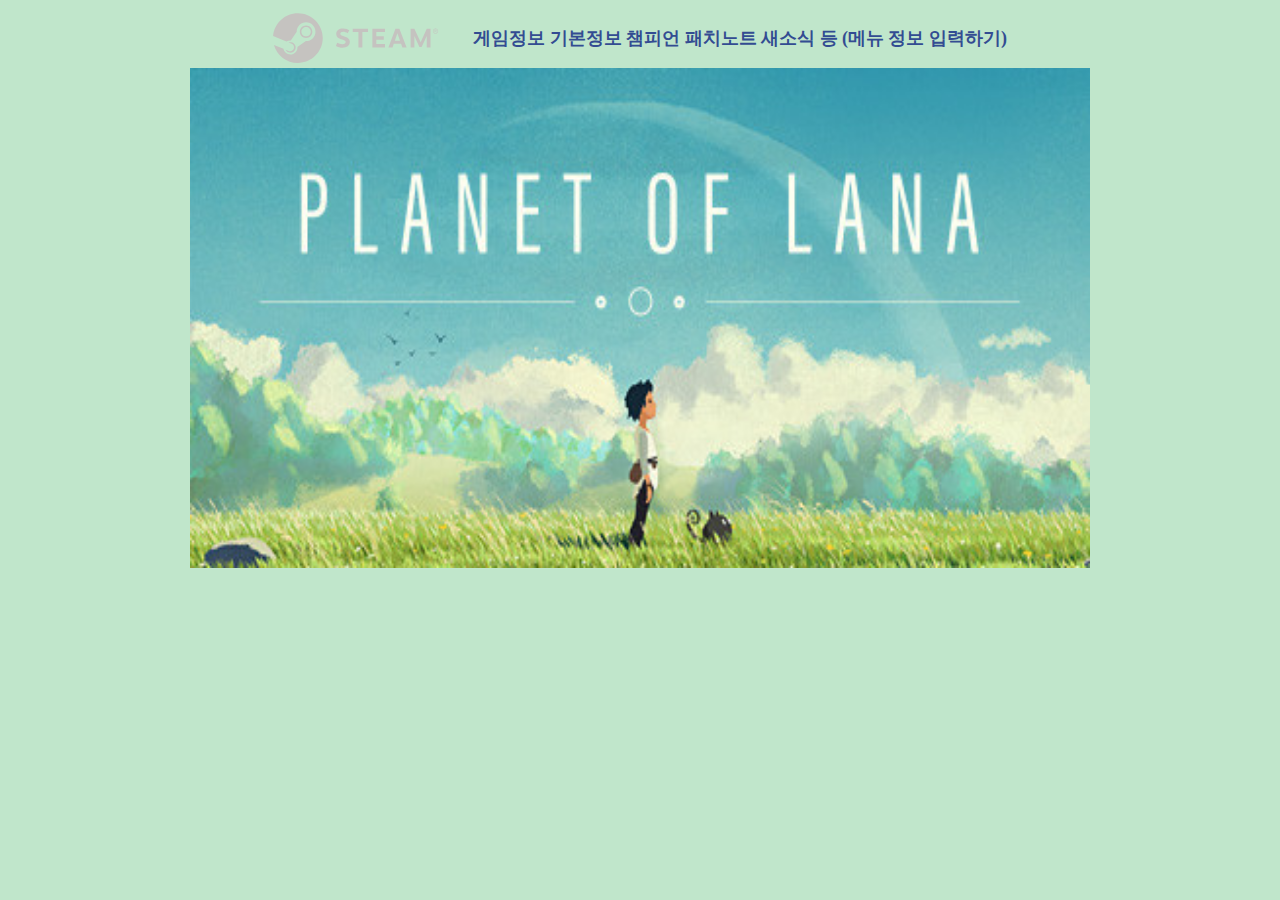
<file: Index.html>
<!DOCTYPE html>
<html lang="ko">

<html>
    <head>
        <meta charset="UTF-8">
        <title>STEAM MAIN</title>
    </head>
        <body style="background-color:rgb(192, 230, 203);">
            <div style="display: flex; justify-content: center;">
                <img src="image/steam.svg" width="200" height="60">
                <h3 style="font-size: 18px; font-weight: bold; font-style: inherit; color:rgb(51, 76, 146)">  게임정보     기본정보      챔피언     패치노트     새소식 등   (메뉴 정보 입력하기)</h3>
            </div>
            
            <div style="display: flex; justify-content: center;">
                <img src="image/header.jpg" width="900" height="500">
            </div>
        </body>
</html>
</file>
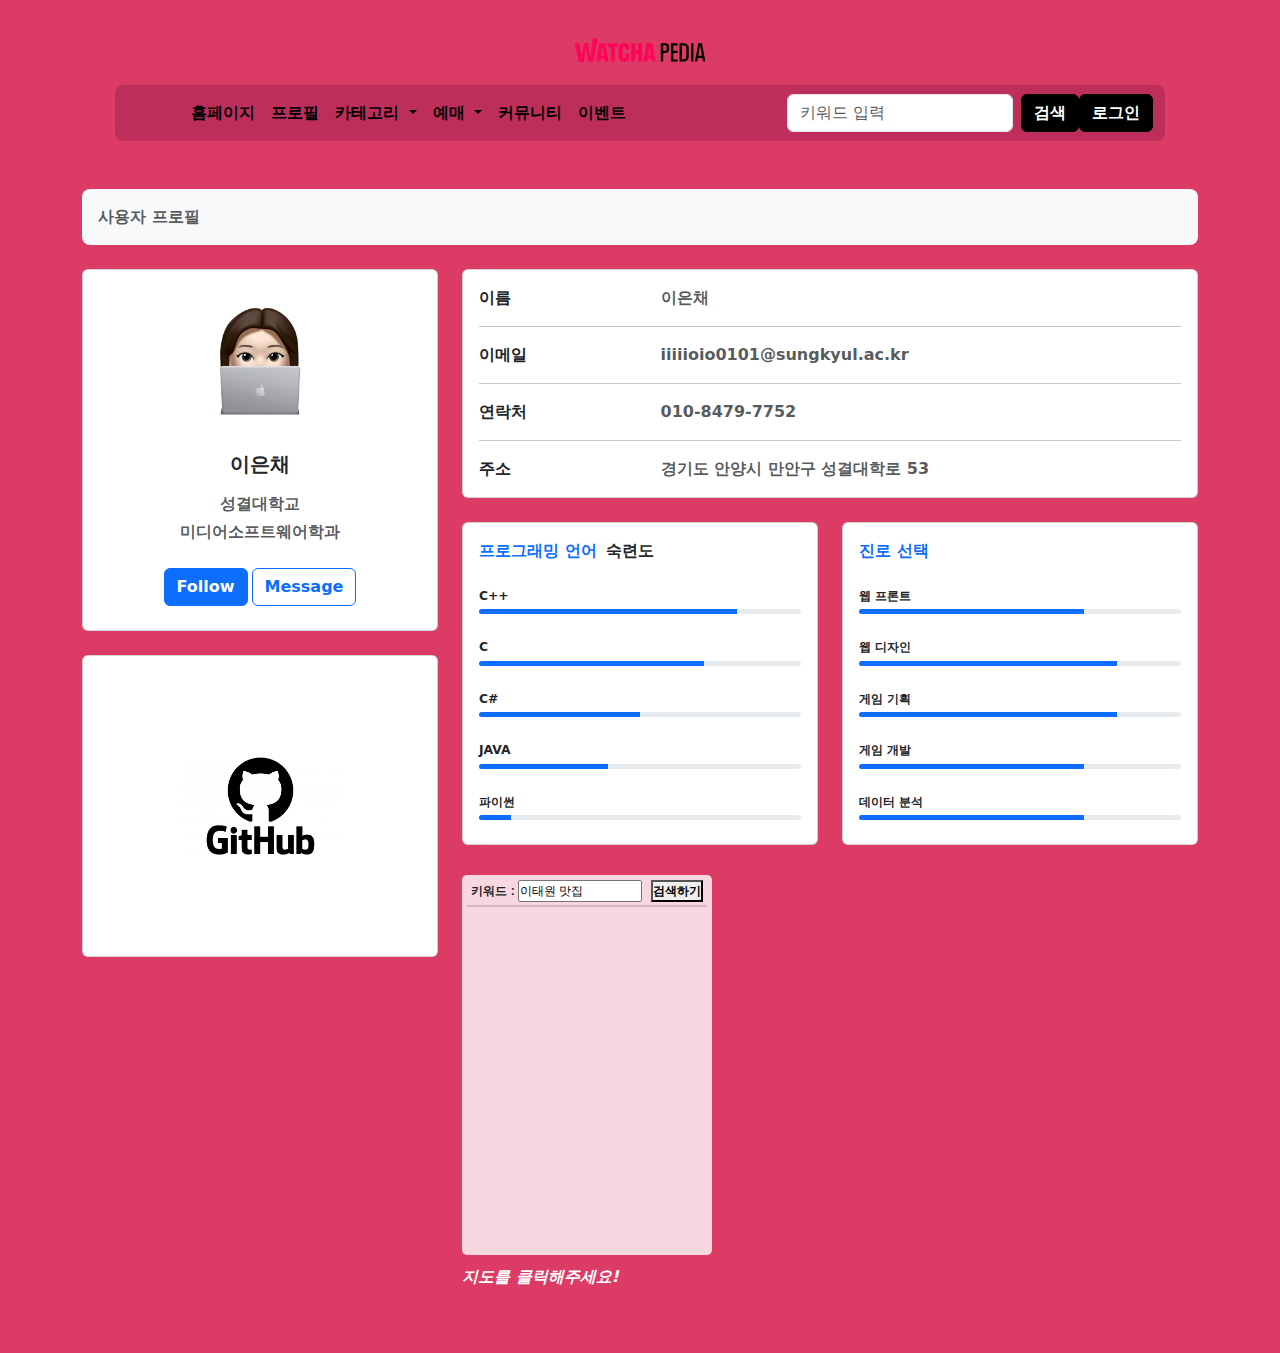
<file: login/profile.html>
<!DOCTYPE html>
<html lang="ko">

<head>
    <meta charset="UTF-8">
    <meta name="viewport" content="width=device-width, initial-scale=1">
    <title>PROFILE</title>
    <link href="https://cdn.jsdelivr.net/npm/bootstrap@5.3.3/dist/css/bootstrap.min.css" rel="stylesheet"
        integrity="sha384-QWTKZyjpPEjISv5WaRU9OFeRpok6YctnYmDr5pNlyT2bRjXh0JMhjY6hW+ALEwIH" crossorigin="anonymous">
    <link rel="stylesheet" href="/profile.css">
    <script type="text/javascript"
        src="//dapi.kakao.com/v2/maps/sdk.js?appkey=a037de47d2bd68c359ea0d7051cf2d19&libraries=services,clusterer,drawing"></script>
    <script type="text/javascript" src="../js/map.js" defer></script>
    <style>
        body {
            background-color: rgb(220, 59, 102);
        }

        .navbar {
            background-color: rgb(190, 46, 90) !important;
            max-width: 1050px;
            margin: 0 auto;
            border-radius: 8px;
        }

        .navbar .nav-link,
        .navbar .navbar-brand,
        .navbar .dropdown-toggle {
            color: black !important;
            font-weight: bold;
            padding-left: 20px;
            padding-right: 20px;
        }

        .navbar .navbar-toggler-icon {
            filter: invert(1);
        }

        .navbar-nav .nav-item .nav-link.active {
            color: black !important;
            font-weight: bold;
        }

        .navbar-nav .nav-item .nav-link.disabled {
            color: rgba(0, 0, 0, 0.5) !important;
            font-weight: bold;
        }

        .navbar-nav .dropdown-menu .dropdown-item {
            color: black;
        }

        .navbar-nav .dropdown-menu {
            background-color: #f8f9fa;
            border: 1px solid rgba(0, 0, 0, 0.15);
        }

        .navbar-nav .dropdown-menu .dropdown-item:hover {
            background-color: #e9ecef;
        }

        .btn-outline-success {
            background-color: black !important;
            color: white !important;
            border-color: black !important;
            font-weight: bold;
        }

        .btn-outline-success:hover {
            background-color: rgb(50, 50, 50) !important;
            color: white !important;
            border-color: rgb(50, 50, 50) !important;
        }

        .navbar .d-flex .form-control {
            flex-grow: 1;
            min-width: 150px;
            margin-right: 15px;
        }

        .navbar .d-flex .btn {
            flex-shrink: 0;
            width: auto;
            white-space: nowrap;
            padding-left: 12px;
            padding-right: 12px;
        }

        /* 카카오맵 관련 스타일 */
        #map {
            width: 100%;
            height: 400px;
        }

        .map_wrap {
            position: relative;
            overflow: hidden;
            width: 100%;
            height: 400px;
            margin-top: 20px;
        }

        #menu_wrap {
            position: absolute;
            top: 0;
            left: 0;
            bottom: 0;
            width: 250px;
            margin: 10px 0;
            padding: 5px;
            overflow-y: auto;
            background-color: rgba(255, 255, 255, 0.8);
            border-radius: 5px;
            z-index: 1;
            font-size: calc(1em * 2 / 3);
            font-weight: bold;
        }

        #placesList li {
            font-size: 0.9em;
            font-weight: bold;
            border-bottom: 1px solid #ddd;
            padding: 5px 0;
        }

        .bg_white {
            background: rgb(220, 59, 102);
        }

        #pagination {
            margin-top: 10px;
            text-align: center;
        }

        #pagination a {
            display: inline-block;
            padding: 5px 10px;
            margin: 0 5px;
            border: 1px solid #ccc;
            background-color: #f0f0f0;
            text-decoration: none;
            color: black;
        }

        #pagination a.on {
            font-weight: bold;
            background-color: #ddd;
        }

        table {
            font-size: 13pt;
            font-weight: lighter;
            font-style: inherit;
            color: rgb(186, 232, 198);
        }

        /* GitHub 이미지 스타일 */
        .github-link-item {
            padding: 20px;
        }

        .github-link {
            display: flex;
            justify-content: center;
            align-items: center;
            height: 300px;
            border-radius: inherit;
            overflow: hidden;
        }

        .github-image-only {
            max-width: 50%;
            max-height: 50%;
            display: block;
            object-fit: contain;
        }
    </style>
</head>

<body style="background-color:rgb(220, 59, 102);" >
    <div style="display: flex; justify-content: center; margin-top: 20px;">
        <img src="../image/logo.svg" width="200" height="65">
    </div>

    <nav class="navbar navbar-expand-lg bg-body-tertiary">
        <div class="container-fluid">
            <a class="navbar-brand" href="#"></a>
            <button class="navbar-toggler" type="button" data-bs-toggle="collapse"
                data-bs-target="#navbarSupportedContent" aria-controls="navbarSupportedContent"
                aria-expanded="false" aria-label="Toggle navigation">
                <span class="navbar-toggler-icon"></span>
            </button>
            <div class="collapse navbar-collapse" id="navbarSupportedContent">
                <ul class="navbar-nav me-auto mb-2 mb-lg-0">
                    <li class="nav-item">
                        <a class="nav-link active" aria-current="page" href="http://127.0.0.1:5500/">홈페이지</a>
                    </li>
                    <li class="nav-item">
                        <a class="nav-link" href="/login/profile.html">프로필</a>
                    </li>
                    <li class="nav-item dropdown">
                        <a class="nav-link dropdown-toggle" href="#" role="button" data-bs-toggle="dropdown"
                            aria-expanded="false">
                            카테고리
                        </a>
                        <ul class="dropdown-menu">
                            <li><a class="dropdown-item" href="https://pedia.watcha.com/ko-KR/?domain=movie">영화</a></li>
                            <li><a class="dropdown-item" href="https://pedia.watcha.com/ko-KR/?domain=tv">시리즈</a></li>
                        </ul>
                    </li>
                    <li class="nav-item dropdown">
                        <a class="nav-link dropdown-toggle" href="#" role="button" data-bs-toggle="dropdown"
                            aria-expanded="false">
                            예매
                        </a>
                        <ul class="dropdown-menu">
                            <li><a class="dropdown-item" href="http://www.cgv.co.kr/">CGV</a></li>
                            <li><a class="dropdown-item" href="https://www.lottecinema.co.kr/NLCHS/">롯데시네마</a></li>
                            <li><a class="dropdown-item" href="https://www.megabox.co.kr/">메가박스</a></li>
                        </ul>
                    </li>
                    <li class="nav-item">
                        <a class="nav-link" href="https://muko.kr/">커뮤니티</a>
                    </li>
                    <li class="nav-item">
                        <a class="nav-link" href="https://www.google.com/search?q=%EC%9D%B4%EB%B2%A4%ED%8A%B8">이벤트</a>
                    </li>
                </ul>

                <form class="d-flex" role="search" onsubmit="return googleSearch();">
                    <input class="form-control me-2" id="search_input" name="q" type="search" placeholder="키워드 입력"
                        aria-label="Search">
                    <button class="btn btn-outline-success" id="search_btn" type="submit">검색</button>
                </form>
            </div>

            <a href="login/login.html" class="btn btn-outline-success" id="login_btn">로그인</a>
        </div>
    </nav>

    <section style="background-color: rgb(220, 59, 102);">
        <div class="container py-5">
            <div class="row">
                <div class="col">
                    <nav aria-label="breadcrumb" class="bg-body-tertiary rounded-3 p-3 mb-4">
                        <ol class="breadcrumb mb-0">
                            <li class="breadcrumb-item active" aria-current="page"><b>사용자 프로필</b></li>
                        </ol>
                    </nav>
                </div>
            </div>

            <div class="row">
                <div class="col-lg-4">
                    <div class="card mb-4">
                        <div class="card-body text-center">
                            <img src="../image/profile.png" alt="avatar" class="rounded-circle img-fluid"
                                style="width: 150px;">
                            <h5 class="my-3"><b>이은채</b></h5>
                            <p class="text-muted mb-1"><b>성결대학교</b></p>
                            <p class="text-muted mb-4"><b>미디어소프트웨어학과</b></p>
                            <div class="d-flex justify-content-center mb-2">
                                <button type="button" data-mdb-button-init data-mdb-ripple-init
                                    class="btn btn-primary"><b>Follow</b></button>
                                <button type="button" data-mdb-button-init data-mdb-ripple-init
                                    class="btn btn-outline-primary ms-1"><b>Message</b></button>
                            </div>
                        </div>
                    </div>
                    <div class="card mb-4 mb-lg-0">
                        <div class="card-body p-0">
                            <ul class="list-group list-group-flush rounded-3">
                                <li class="list-group-item p-0 github-link-item">
                                    <a href="https://github.com/chhae0222/WEB_MAIN.git" target="_blank" class="text-decoration-none github-link">
                                        <img src="../image/github.png" alt="GitHub Icon" class="img-fluid github-image-only">
                                    </a>
                                </li>
                            </ul>
                        </div>
                    </div>
                </div>
                <div class="col-lg-8">
                    <div class="card mb-4">
                        <div class="card-body">
                            <div class="row">
                                <div class="col-sm-3">
                                    <p class="mb-0"><b>이름</b></p>
                                </div>
                                <div class="col-sm-9">
                                    <p class="text-muted mb-0"><b>이은채</b></p>
                                </div>
                            </div>
                            <hr>
                            <div class="row">
                                <div class="col-sm-3">
                                    <p class="mb-0"><b>이메일</b></p>
                                </div>
                                <div class="col-sm-9">
                                    <p class="text-muted mb-0"><b>iiiiioio0101@sungkyul.ac.kr</b></p>
                                </div>
                            </div>
                            <hr>
                            <div class="row">
                                <div class="col-sm-3">
                                    <p class="mb-0"><b>연락처</b></p>
                                </div>
                                <div class="col-sm-9">
                                    <p class="text-muted mb-0"><b>010-8479-7752</b></p>
                                </div>
                            </div>
                            <hr>
                            <div class="row">
                                <div class="col-sm-3">
                                    <p class="mb-0"><b>주소</b></p>
                                </div>
                                <div class="col-sm-9">
                                    <p class="text-muted mb-0"><b>경기도 안양시 만안구 성결대학로 53</b></p>
                                </div>
                            </div>
                        </div>
                    </div>
                    <div class="row">
                        <div class="col-md-6">
                            <div class="card mb-4 mb-md-0">
                                <div class="card-body">
                                    <p class="mb-4"><b><span class="text-primary font-italic me-1">프로그래밍 언어</span>
                                        숙련도</b>
                                    </p>
                                    <p class="mb-1" style="font-size: .77rem;"><b>C++</b></p>
                                    <div class="progress rounded" style="height: 5px;">
                                        <div class="progress-bar bg-primary" role="progressbar" style="width: 80%"
                                            aria-valuenow="80" aria-valuemin="0" aria-valuemax="100"></div>
                                    </div>
                                    <p class="mt-4 mb-1" style="font-size: .77rem;"><b>C</b></p>
                                    <div class="progress rounded" style="height: 5px;">
                                        <div class="progress-bar bg-primary" role="progressbar" style="width: 70%"
                                            aria-valuenow="70" aria-valuemin="0" aria-valuemax="100"></div>
                                    </div>
                                    <p class="mt-4 mb-1" style="font-size: .77rem;"><b>C#</b></p>
                                    <div class="progress rounded" style="height: 5px;">
                                        <div class="progress-bar bg-primary" role="progressbar" style="width: 50%"
                                            aria-valuenow="50" aria-valuemin="0" aria-valuemax="100"></div>
                                    </div>
                                    <p class="mt-4 mb-1" style="font-size: .77rem;"><b>JAVA</b></p>
                                    <div class="progress rounded" style="height: 5px;">
                                        <div class="progress-bar bg-primary" role="progressbar" style="width: 40%"
                                            aria-valuenow="40" aria-valuemin="0" aria-valuemax="100"></div>
                                    </div>
                                    <p class="mt-4 mb-1" style="font-size: .77rem;"><b>파이썬</b></p>
                                    <div class="progress rounded mb-2" style="height: 5px;">
                                        <div class="progress-bar bg-primary" role="progressbar" style="width: 10%"
                                            aria-valuenow="10" aria-valuemin="0" aria-valuemax="100"></div>
                                    </div>
                                </div>
                            </div>
                        </div>
                        <div class="col-md-6">
                            <div class="card mb-4 mb-md-0">
                                <div class="card-body">
                                    <p class="mb-4"><b><span class="text-primary font-italic me-1">진로 선택</span></b>
                                    </p>
                                    <p class="mb-1" style="font-size: .77rem;"><b>웹 프론트</b></p>
                                    <div class="progress rounded" style="height: 5px;">
                                        <div class="progress-bar bg-primary" role="progressbar" style="width: 70%"
                                            aria-valuenow="70" aria-valuemin="0" aria-valuemax="100"></div>
                                    </div>
                                    <p class="mt-4 mb-1" style="font-size: .77rem;"><b>웹 디자인</b></p>
                                    <div class="progress rounded" style="height: 5px;">
                                        <div class="progress-bar bg-primary" role="progressbar" style="width: 80%"
                                            aria-valuenow="80" aria-valuemin="0" aria-valuemax="100"></div>
                                    </div>
                                    <p class="mt-4 mb-1" style="font-size: .77rem;"><b>게임 기획</b></p>
                                    <div class="progress rounded" style="height: 5px;">
                                        <div class="progress-bar bg-primary" role="progressbar" style="width: 80%"
                                            aria-valuenow="80" aria-valuemin="0" aria-valuemax="100"></div>
                                    </div>
                                    <p class="mt-4 mb-1" style="font-size: .77rem;"><b>게임 개발</b></p>
                                    <div class="progress rounded" style="height: 5px;">
                                        <div class="progress-bar bg-primary" role="progressbar" style="width: 70%"
                                            aria-valuenow="70" aria-valuemin="0" aria-valuemax="100"></div>
                                    </div>
                                    <p class="mt-4 mb-1" style="font-size: .77rem;"><b>데이터 분석</b></p>
                                    <div class="progress rounded mb-2" style="height: 5px;">
                                        <div class="progress-bar bg-primary" role="progressbar" style="width: 70%"
                                            aria-valuenow="70" aria-valuemin="0" aria-valuemax="100"></div>
                                    </div>
                                </div>
                            </div>
                        </div>
                    </div>
                    <div class="map_wrap" style="margin-top: 20px;">
                        <div id="map" style="width:100%;height:100%;position:relative;overflow:hidden;"></div>

                        <div id="menu_wrap" class="bg_white" style="font-size: calc(1em * 2 / 3); font-weight: bold;">
                            <div class="option">
                                <div>
                                    <form onsubmit="searchPlaces(); return false;">
                                        <b>키워드 : </b><input type="text" value="이태원 맛집" id="keyword" size="15"
                                            style="font-size: 1em;">
                                        <button type="submit" style="font-size: 1em;"><b>검색하기</b></button>
                                    </form>
                                </div>
                            </div>
                            <hr>
                            <ul id="placesList"></ul>
                            <div id="pagination"></div>
                        </div>
                    </div>

                    <p style="color: white;"><b><em>지도를 클릭해주세요!</em></b></p>
                    <div id="clickLatlng"></div>

                </div>
            </div>
        </div>
    </section>

    <table>
        <div style="display: flex; justify-content: center;">
            <style>
                table {
                    font-size: 13pt;
                    font-weight: lighter;
                    font-style: inherit;
                    color: rgb(186, 232, 198);
                }
            </style>
        </div>
    </table>
    <script src="https://cdn.jsdelivr.net/npm/bootstrap@5.3.3/dist/js/bootstrap.bundle.min.js"
        integrity="sha384-YvpcrYf0tY3lHB60NNkmXc5s9fDVZLESaAA55NDzOxhy9GkcIdslK1mN7N6jIeHz"
        crossorigin="anonymous"></script>
    <script type="text/javascript"
        src="//dapi.kakao.com/v2/maps/sdk.js?appkey=a037de47d2bd68c359ea0d7051cf2d19&libraries=services,clusterer,drawing"></script>
</body>

</html>
</file>
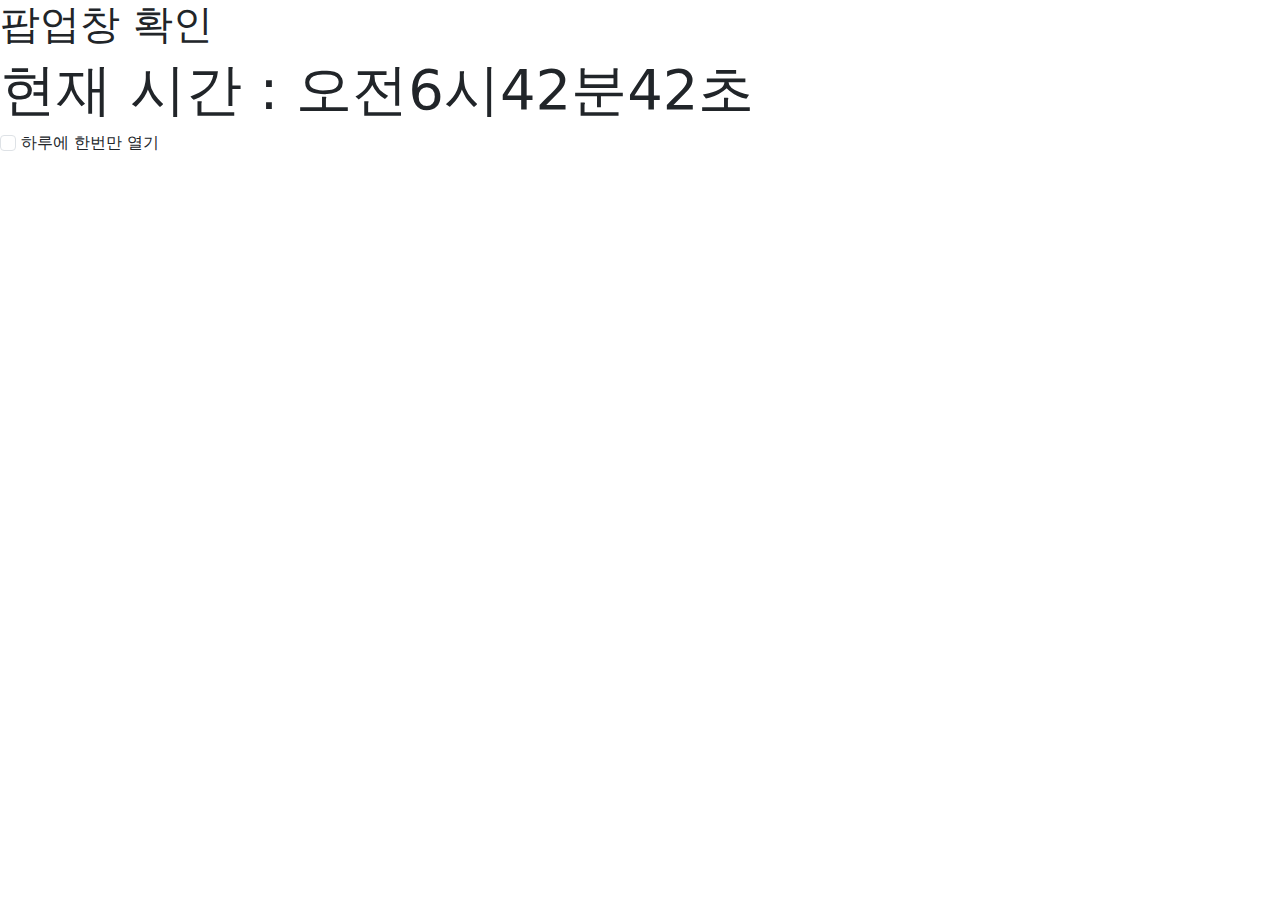
<file: popup/popup.html>
<!DOCTYPE html>
<html>
  <head> 
    <meta charset="UTF-8">
    <meta name="viewport" content="width=device-width, initial-scale=1">

    <title>팝업창 테스트</title>

    <!-- Bootstrap CSS -->
    <link 
      href="https://cdn.jsdelivr.net/npm/bootstrap@5.3.3/dist/css/bootstrap.min.css" 
      rel="stylesheet" 
      integrity="sha384-QWTKZyjpPEjISv5WaRU9OFeRpok6YctnYmDr5pNlyT2bRjXh0JMhjY6hW+ALEwIH" 
      crossorigin="anonymous"
    >

    <!-- Bootstrap JS -->
    <script 
      src="https://cdn.jsdelivr.net/npm/bootstrap@5.3.3/dist/js/bootstrap.bundle.min.js" 
      integrity="sha384-YvpcrYf0tY3lHB60NNkmXc5s9fDVZLESaAA55NDzOxhy9GkcIdslK1eN7N6jIeHz" 
      crossorigin="anonymous">
    </script>

    <script 
      type="text/javascript" 
      src="../js/popup.js" 
      defer>
    </script>
  </head>

  <body onload="show_clock();">
    <h1>팝업창 확인</h1>

    <h1 class="display-1">
      <i class="bi bi-alarm"></i>
    </h1>

    <h1 class="display-4">
      <div id="divClock" class="clock"></div>
    </h1>

    <h1 class="display-4">
      <div id="Time" class="clock"></div>
    </h1>

    <input class="form-check-input" type="checkbox" id="check_popup" onclick="closePopup();">
    <label class="form-check-label" for="flexCheckChecked">하루에 한번만 열기</label>

  </body>
</html>
</file>
<file: profile.css>
.map_wrap, .map_wrap * {margin:0;padding:0;font-family:'Malgun Gothic',dotum,'돋움',sans-serif;font-size:12px;}
.map_wrap a, .map_wrap a:hover, .map_wrap a:active{color:#000;text-decoration: none;}
.map_wrap {position:relative;width:100%;height:500px;}
#menu_wrap {position:absolute;top:0;left:0;bottom:0;width:250px;margin:10px 0 30px 10px;padding:5px;overflow-y:auto;background:rgba(255, 255, 255, 0.7);z-index: 1;font-size:12px;border-radius: 10px;}
.bg_white {background:#fff;}
#menu_wrap hr {display: block; height: 1px;border: 0; border-top: 2px solid #5F5F5F;margin:3px 0;}
#menu_wrap .option{text-align: center;}
#menu_wrap .option p {margin:10px 0;}  
#menu_wrap .option button {margin-left:5px;}
#placesList li {list-style: none;}
#placesList .item {position:relative;border-bottom:1px solid #888;overflow: hidden;cursor: pointer;min-height: 65px;}
#placesList .item span {display: block;margin-top:4px;}
#placesList .item h5, #placesList .item .info {text-overflow: ellipsis;overflow: hidden;white-space: nowrap;}
#placesList .item .info{padding:10px 0 10px 55px;}
#placesList .info .gray {color:#8a8a8a;}
#placesList .info .jibun {padding-left:26px;background:url(https://t1.daumcdn.net/localimg/localimages/07/mapapidoc/places_jibun.png) no-repeat;}
#placesList .info .tel {color:#009900;}
#placesList .item .markerbg {float:left;position:absolute;width:36px; height:37px;margin:10px 0 0 10px;background:url(https://t1.daumcdn.net/localimg/localimages/07/mapapidoc/marker_number_blue.png) no-repeat;}
#placesList .item .marker_1 {background-position: 0 -10px;}
#placesList .item .marker_2 {background-position: 0 -56px;}
#placesList .item .marker_3 {background-position: 0 -102px}
#placesList .item .marker_4 {background-position: 0 -148px;}
#placesList .item .marker_5 {background-position: 0 -194px;}
#placesList .item .marker_6 {background-position: 0 -240px;}
#placesList .item .marker_7 {background-position: 0 -286px;}
#placesList .item .marker_8 {background-position: 0 -332px;}
#placesList .item .marker_9 {background-position: 0 -378px;}
#placesList .item .marker_10 {background-position: 0 -423px;}
#placesList .item .marker_11 {background-position: 0 -470px;}
#placesList .item .marker_12 {background-position: 0 -516px;}
#placesList .item .marker_13 {background-position: 0 -562px;}
#placesList .item .marker_14 {background-position: 0 -608px;}
#placesList .item .marker_15 {background-position: 0 -654px;}
#pagination {margin:10px auto;text-align: center;}
#pagination a {display:inline-block;margin-right:10px;}
#pagination .on {font-weight: bold; cursor: default;color:#777;}
</file>
